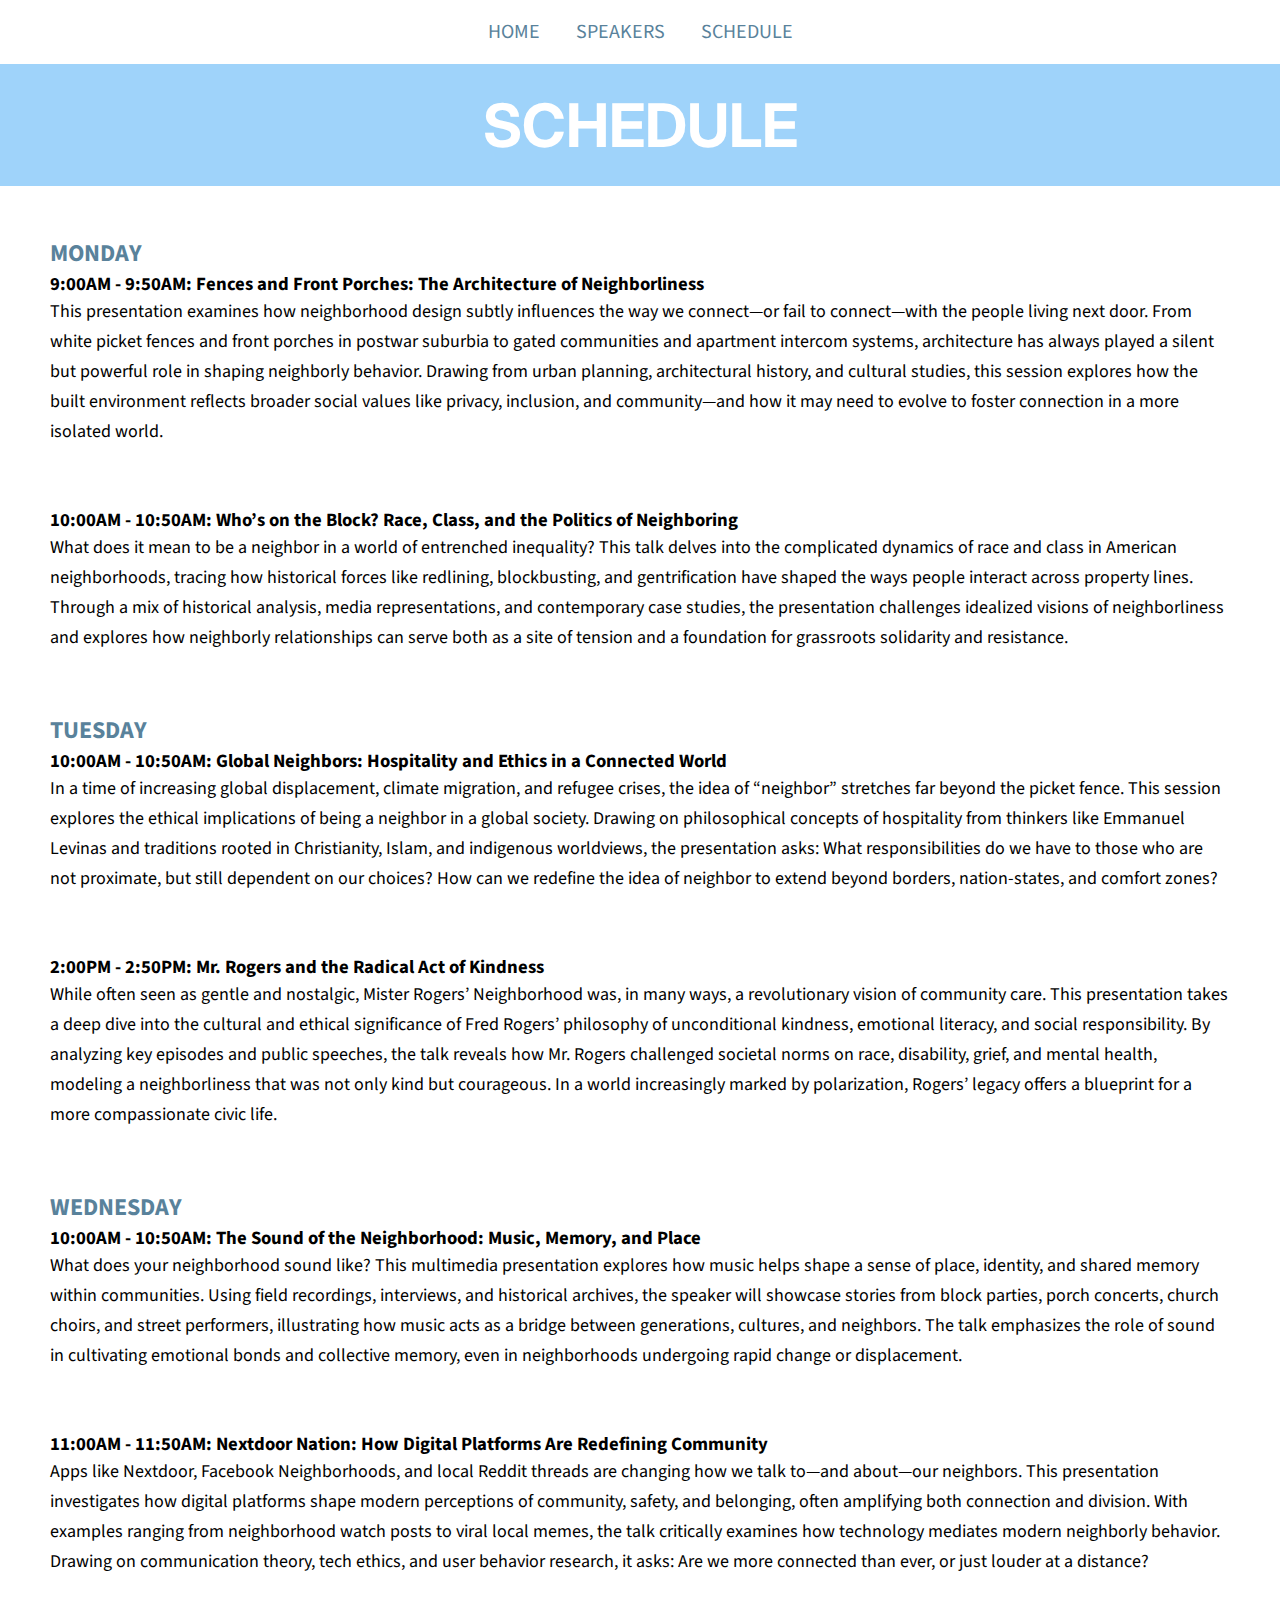
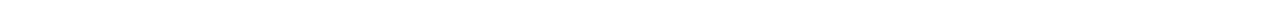
<file: schedule.html>
<!DOCTYPE html>
<html lang="en">
<head>
    <meta charset="UTF-8">
    <meta name="viewport" content="width=device-width, initial-scale=1.0">
    <title>Neighbors: 2025 Humanities Symposium</title>
    <link rel="stylesheet" type="text/css" media="screen" href="style.css"/>
    <link rel="icon" type="image/gif" href="#"/>
</head>
<body>
    <div class="topnav">
        <a href="index.html">HOME</a>
        <a href="speakers.html">SPEAKERS</a>
        <a href="schedule.html">SCHEDULE</a>
      </div>

      <div class="title">
        <h1>SCHEDULE</h1>
      </div>


    <div class="schedule-talks">
        <h2>MONDAY</h2>
        <h3>9:00AM - 9:50AM: Fences and Front Porches: The Architecture of Neighborliness</h3>
        <p>This presentation examines how neighborhood design subtly influences the way we connect—or fail to connect—with the people living next door. From white picket fences and front porches in postwar suburbia to gated communities and apartment intercom systems, architecture has always played a silent but powerful role in shaping neighborly behavior. Drawing from urban planning, architectural history, and cultural studies, this session explores how the built environment reflects broader social values like privacy, inclusion, and community—and how it may need to evolve to foster connection in a more isolated world.</p>
    </div>
      
    <div class="schedule-talks">
        <h3>10:00AM - 10:50AM: Who’s on the Block? Race, Class, and the Politics of Neighboring</h3>
        <p>What does it mean to be a neighbor in a world of entrenched inequality? This talk delves into the complicated dynamics of race and class in American neighborhoods, tracing how historical forces like redlining, blockbusting, and gentrification have shaped the ways people interact across property lines. Through a mix of historical analysis, media representations, and contemporary case studies, the presentation challenges idealized visions of neighborliness and explores how neighborly relationships can serve both as a site of tension and a foundation for grassroots solidarity and resistance.</p>
    </div>

    <div class="schedule-talks">
         <h2>TUESDAY</h2>
        <h3>10:00AM - 10:50AM: Global Neighbors: Hospitality and Ethics in a Connected World</h3>
        <p>In a time of increasing global displacement, climate migration, and refugee crises, the idea of “neighbor” stretches far beyond the picket fence. This session explores the ethical implications of being a neighbor in a global society. Drawing on philosophical concepts of hospitality from thinkers like Emmanuel Levinas and traditions rooted in Christianity, Islam, and indigenous worldviews, the presentation asks: What responsibilities do we have to those who are not proximate, but still dependent on our choices? How can we redefine the idea of neighbor to extend beyond borders, nation-states, and comfort zones?</p>
    </div>
      
    <div class="schedule-talks">
        <h3>2:00PM - 2:50PM: Mr. Rogers and the Radical Act of Kindness</h3>
        <p>While often seen as gentle and nostalgic, Mister Rogers’ Neighborhood was, in many ways, a revolutionary vision of community care. This presentation takes a deep dive into the cultural and ethical significance of Fred Rogers’ philosophy of unconditional kindness, emotional literacy, and social responsibility. By analyzing key episodes and public speeches, the talk reveals how Mr. Rogers challenged societal norms on race, disability, grief, and mental health, modeling a neighborliness that was not only kind but courageous. In a world increasingly marked by polarization, Rogers’ legacy offers a blueprint for a more compassionate civic life.
        </p>
    </div>

    <div class="schedule-talks">
         <h2>WEDNESDAY</h2>
        <h3>10:00AM - 10:50AM: The Sound of the Neighborhood: Music, Memory, and Place</h3>
        <p>What does your neighborhood sound like? This multimedia presentation explores how music helps shape a sense of place, identity, and shared memory within communities. Using field recordings, interviews, and historical archives, the speaker will showcase stories from block parties, porch concerts, church choirs, and street performers, illustrating how music acts as a bridge between generations, cultures, and neighbors. The talk emphasizes the role of sound in cultivating emotional bonds and collective memory, even in neighborhoods undergoing rapid change or displacement.</p>
    </div>
      
    <div class="schedule-talks">
        <h3>11:00AM - 11:50AM: Nextdoor Nation: How Digital Platforms Are Redefining Community</h3>
        <p>Apps like Nextdoor, Facebook Neighborhoods, and local Reddit threads are changing how we talk to—and about—our neighbors. This presentation investigates how digital platforms shape modern perceptions of community, safety, and belonging, often amplifying both connection and division. With examples ranging from neighborhood watch posts to viral local memes, the talk critically examines how technology mediates modern neighborly behavior. Drawing on communication theory, tech ethics, and user behavior research, it asks: Are we more connected than ever, or just louder at a distance?</p>
    </div>



</body>
</file>
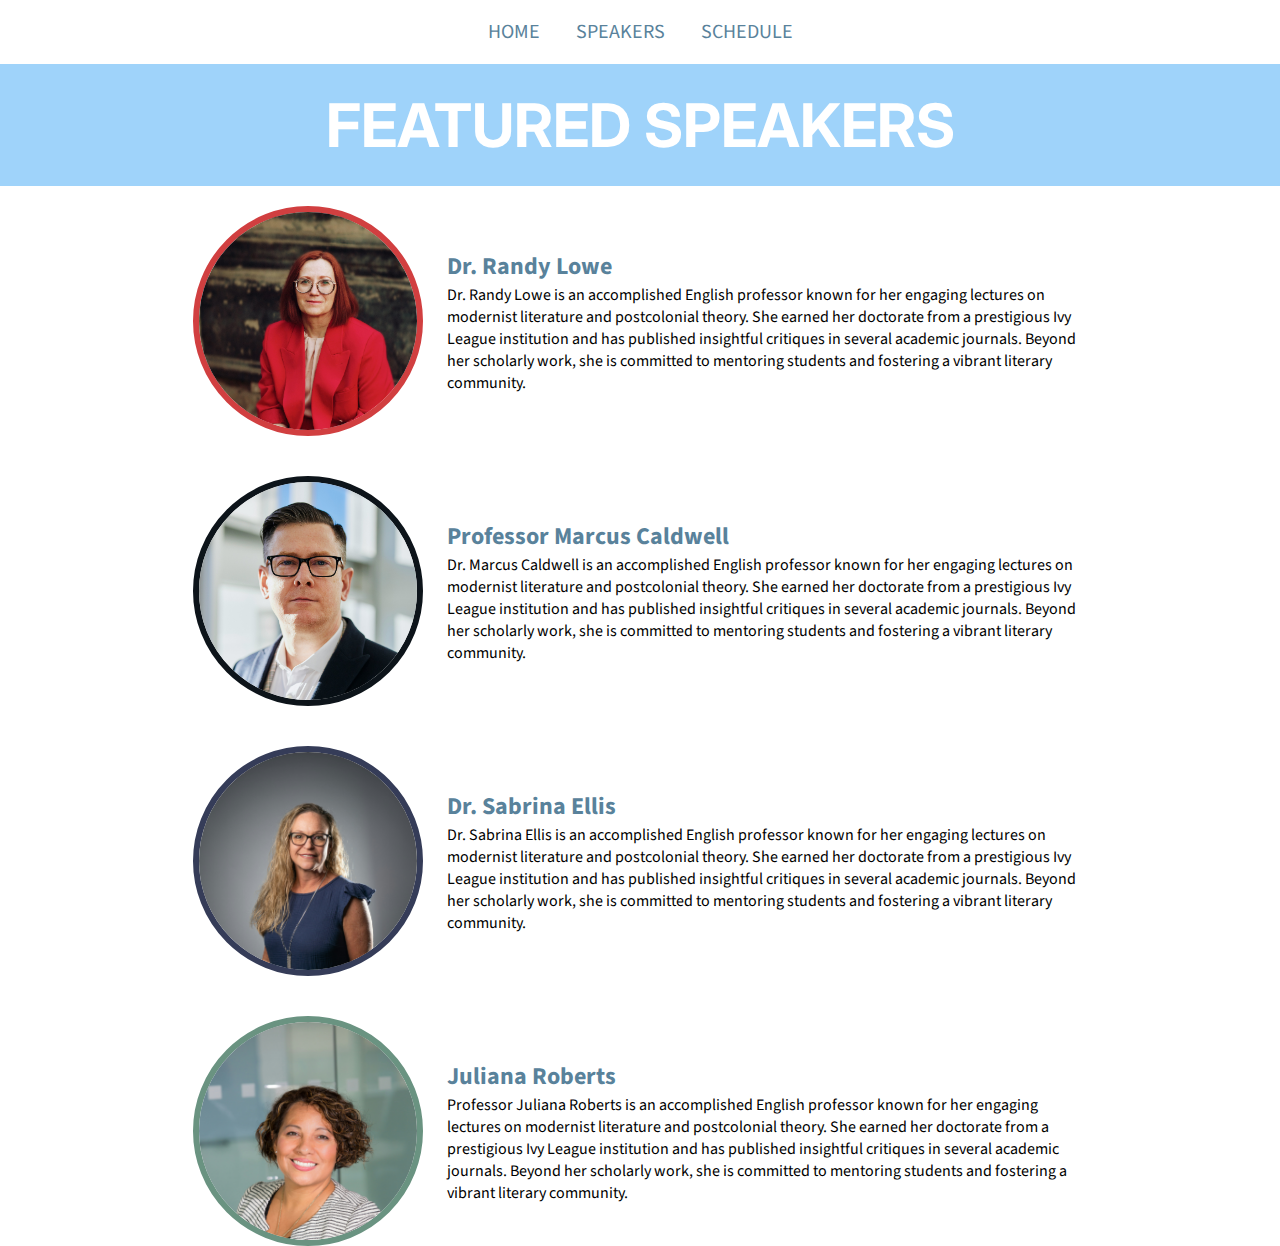
<file: speakers.html>
<!DOCTYPE html>
<html lang="en">
<head>
    <meta charset="UTF-8">
    <meta name="viewport" content="width=device-width, initial-scale=1.0">
    <title>Neighbors: 2025 Humanities Symposium</title>
    <link rel="stylesheet" type="text/css" media="screen" href="style.css"/>
    <link rel="icon" type="image/gif" href="#"/>
</head>
<body>

  <div class="wrapper">

  

    <div class="topnav">
        <a href="index.html">HOME</a>
        <a href="speakers.html">SPEAKERS</a>
        <a href="schedule.html">SCHEDULE</a>
    </div>

    <div class="title">
      <h1>FEATURED SPEAKERS</h1>
    </div>

    <div class="allspeakers">

    
      <!-- first speaker -->
      <div class="speaker" id="red">
        <img id="red" src="images/speaker2.jpg" alt="">

        <div class="speaker_text">
          <h2>Dr. Randy Lowe</h2>
          <p>Dr. Randy Lowe is an accomplished English professor known for her engaging lectures on modernist literature and postcolonial theory. She earned her doctorate from a prestigious Ivy League institution and has published insightful critiques in several academic journals. Beyond her scholarly work, she is committed to mentoring students and fostering a vibrant literary community.</p>
        </div>
      </div>

      <!-- second speaker -->
      <div class="speaker">
        <img id="navy" src="images/speaker1.jpg" alt="">

        <div class="speaker_text">
          <h2>Professor Marcus Caldwell</h2>
          <p>Dr. Marcus Caldwell is an accomplished English professor known for her engaging lectures on modernist literature and postcolonial theory. She earned her doctorate from a prestigious Ivy League institution and has published insightful critiques in several academic journals. Beyond her scholarly work, she is committed to mentoring students and fostering a vibrant literary community.</p>
        </div>
      </div>


      <!-- third speaker -->
      <div class="speaker" id="green">
        <img src="images/speaker3.jpg" alt="">

        <div class="speaker_text">
          <h2>Dr. Sabrina Ellis</h2>
          <p>Dr. Sabrina Ellis is an accomplished English professor known for her engaging lectures on modernist literature and postcolonial theory. She earned her doctorate from a prestigious Ivy League institution and has published insightful critiques in several academic journals. Beyond her scholarly work, she is committed to mentoring students and fostering a vibrant literary community.</p>
        </div>
      </div>


      <!-- last speaker -->
      <div class="speaker">
        <img id="green" src="images/speaker4.jpg" alt="">

        <div class="speaker_text">
          <h2>Juliana Roberts</h2>
          <p>Professor Juliana Roberts is an accomplished English professor known for her engaging lectures on modernist literature and postcolonial theory. She earned her doctorate from a prestigious Ivy League institution and has published insightful critiques in several academic journals. Beyond her scholarly work, she is committed to mentoring students and fostering a vibrant literary community.</p>
        </div>
      </div>

  </div>


  </div>

      
</body>
</file>
<file: style.css>
@import url('https://fonts.googleapis.com/css2?family=Source+Sans+3:ital,wght@0,200..900;1,200..900&display=swap');
@import url('https://fonts.googleapis.com/css2?family=Inter:ital,opsz,wght@0,14..32,100..900;1,14..32,100..900&family=Source+Sans+3:ital,wght@0,200..900;1,200..900&display=swap');
@import url('https://fonts.googleapis.com/css2?family=Noto+Sans:ital,wght@0,100..900;1,100..900&display=swap');
* {
    margin: 0;
    padding: 0;
    box-sizing: border-box; 
}

body{
    background-color: white;
    font-family: "Source Sans 3", sans-serif;
}

.logo{
    background-color: #9fd3fa;
    border-radius: 25px;
    display: block;
    margin: auto;
    display: flex;
    width: 90%;
    height: 100%; 
    padding: 50px;
    justify-content: center;
}

  h2 {
    color: #59829B;
  }


  .topnav a {
    font-family:"Source Sans 3" , sans-serif;
    color: #59829B;
    display: block;
    padding: 8px;
    margin: 10px;
    font-size: 20px;
    justify-content: center;
    text-decoration: none;
  }

  a:hover{
    background-color: #9FD3FA;
    color:white;
  }

  a {
    color: black;
    padding: 9px;
  }

.topnav{
    display: flex;
    flex-direction: row;
    justify-content: center;  
}

.content {
    padding: 60px 20px;
    text-align: center;
  }
  
  .content h1{
    font-size: 50px;
    color: #59829B;
    margin-bottom: 20px;
    font-family: "Noto Sans", sans-serif;
    font-weight: 600;
  }
  
  .text-img {
    width: 90%;
    margin: 0 auto;
    text-align: left;
    display: flex;
    gap: 30px;
    /* align-items: flex-start; */
    align-items: center;
    flex-wrap: wrap;
  }
  
  .text-img p {
    flex: 1;
    font-family:"Source Sans 3" , sans-serif;
    font-size: 18px;
    line-height: 30px;
    max-width:800px;
    
  }

  .text-img iframe{
    aspect-ratio: 16 / 9;
  }
  
  
  .about {
    padding: 60px 20px;
    background-color: #9fd3fa;
    text-align: center;
    line-height: 30px;
  }
  
  .about h1 {
    margin-bottom: 30px;
    /* color: #59829B; */
    color:white;
    font-family: "Noto Sans", sans-serif;
    font-size: 40px;
  }
  
  .about p {
    max-width: 900px;
    margin: 0 auto 40px;
    font-size: 20px;
    font-family:"Source Sans 3" , sans-serif;
  }

  .gallery-scroll {
    padding: 40px 20px;
    text-align: center;
  }

  .scroll-container {
    display: flex;
    overflow-x: auto;
    gap: 20px;
    padding: 10px;
    scroll-snap-type: x mandatory;
    -webkit-overflow-scrolling: touch;
  }
  
  .scroll-container img {
    flex: 0 0 auto;
    width: 300px;
    height: 300px;
    object-fit: cover;
    border-radius: 12px;
    scroll-snap-align: center;
  }

  .title{
    font-size: 30px;
    background-color: #9FD3FA;
    color: white;
    margin-bottom: 20px;
    font-family: "Inter", sans-serif;
    font-weight: 600;
    display: flex;
    text-align: center;
    justify-content: center;
    padding:25px;
  }

  .schedule-talks{
    margin: 40px;
    padding: 10px;
  }

  .schedule-header h3{
    color: #000000;
    font-family:"Source Sans 3" , sans-serif;
    font-size: 20px;
    font-weight: 600;
  }

  .day{
    color: #ffffff;
    background-color: #9FD3FA;
    margin-bottom: 10px;
    font-family:"Source Sans 3" , sans-serif;
    font-size: 40px;
    font-weight: 600;
    margin-left: 40px;
    width: 240px;
    padding-left: 10px;
  }

  .schedule-talks p{
    font-family:"Source Sans 3" , sans-serif;
    font-size: 18px;
    line-height: 30px;
  }
  .schedule-details p{
    font-family:"Source Sans 3" , sans-serif;
    font-size: 18px;
    line-height: 30px;
  }
  

  /* speaker css below */

.speaker img {
  width: 230px;
  height: 230px;
  object-fit: cover;
  border-radius: 300rem;
  object-position:top;
  border-style: solid;
  border-width: .4rem;
  border-color: #353C58;
}

.speaker {
  display: flex;
  flex-direction: row;
  align-items: center;
  justify-content: center;
  gap: 1.5rem;
  width: 100vw;
}

.speaker_text {
  width: 50vw;
}

.allspeakers {
  display: flex;
  flex-direction: column;
  gap: 2.5rem;
}

#red {
  border-color: #D13F40;
}

#green {
  border-color: #6A9381;
}

#navy {
  border-color: #0D141A;
}

.column {
  display: flex;
  flex-direction: column;
  align-items: center;
  /* justify-content: center; */
}

.speakers_preview{
  display: flex;
  flex-direction: column;
  margin: 3rem;
  gap: 3rem;
}

.speakers_preview p{
  font-size: 1.1rem;
}

.images{
  display: flex;
  flex-direction: row;
}


.marquee {
  width: 100%;
  background: #9fd3fa;
  color: white;
  font-size: 2rem;
  padding: 1rem 0;
  display: flex;
  justify-content: center;

}

.marquee-content {
  display: inline-block;
  /* padding-left: 100%; */
  color: white;
  font-size: 3rem;
  animation: scroll 30s linear infinite;
}

.white{
  color: white;
}


.schedule-talk {
  /* padding: 10px; */
  margin: 40px;
}

.schedule-header {
  display: flex;
  /* border: 1px solid; */
  /* justify-content: space-between; */
  gap: 1rem;
  align-items: center;
  cursor: pointer;
}

.schedule-details {
  display: none;
  margin-top: 10px;
}

.schedule-talk.expanded .schedule-details {
  display: block;
}

.arrow {
  transition: transform 0.3s ease;
}

.schedule-talk.expanded .arrow {
  transform: rotate(90deg);
}
</file>
